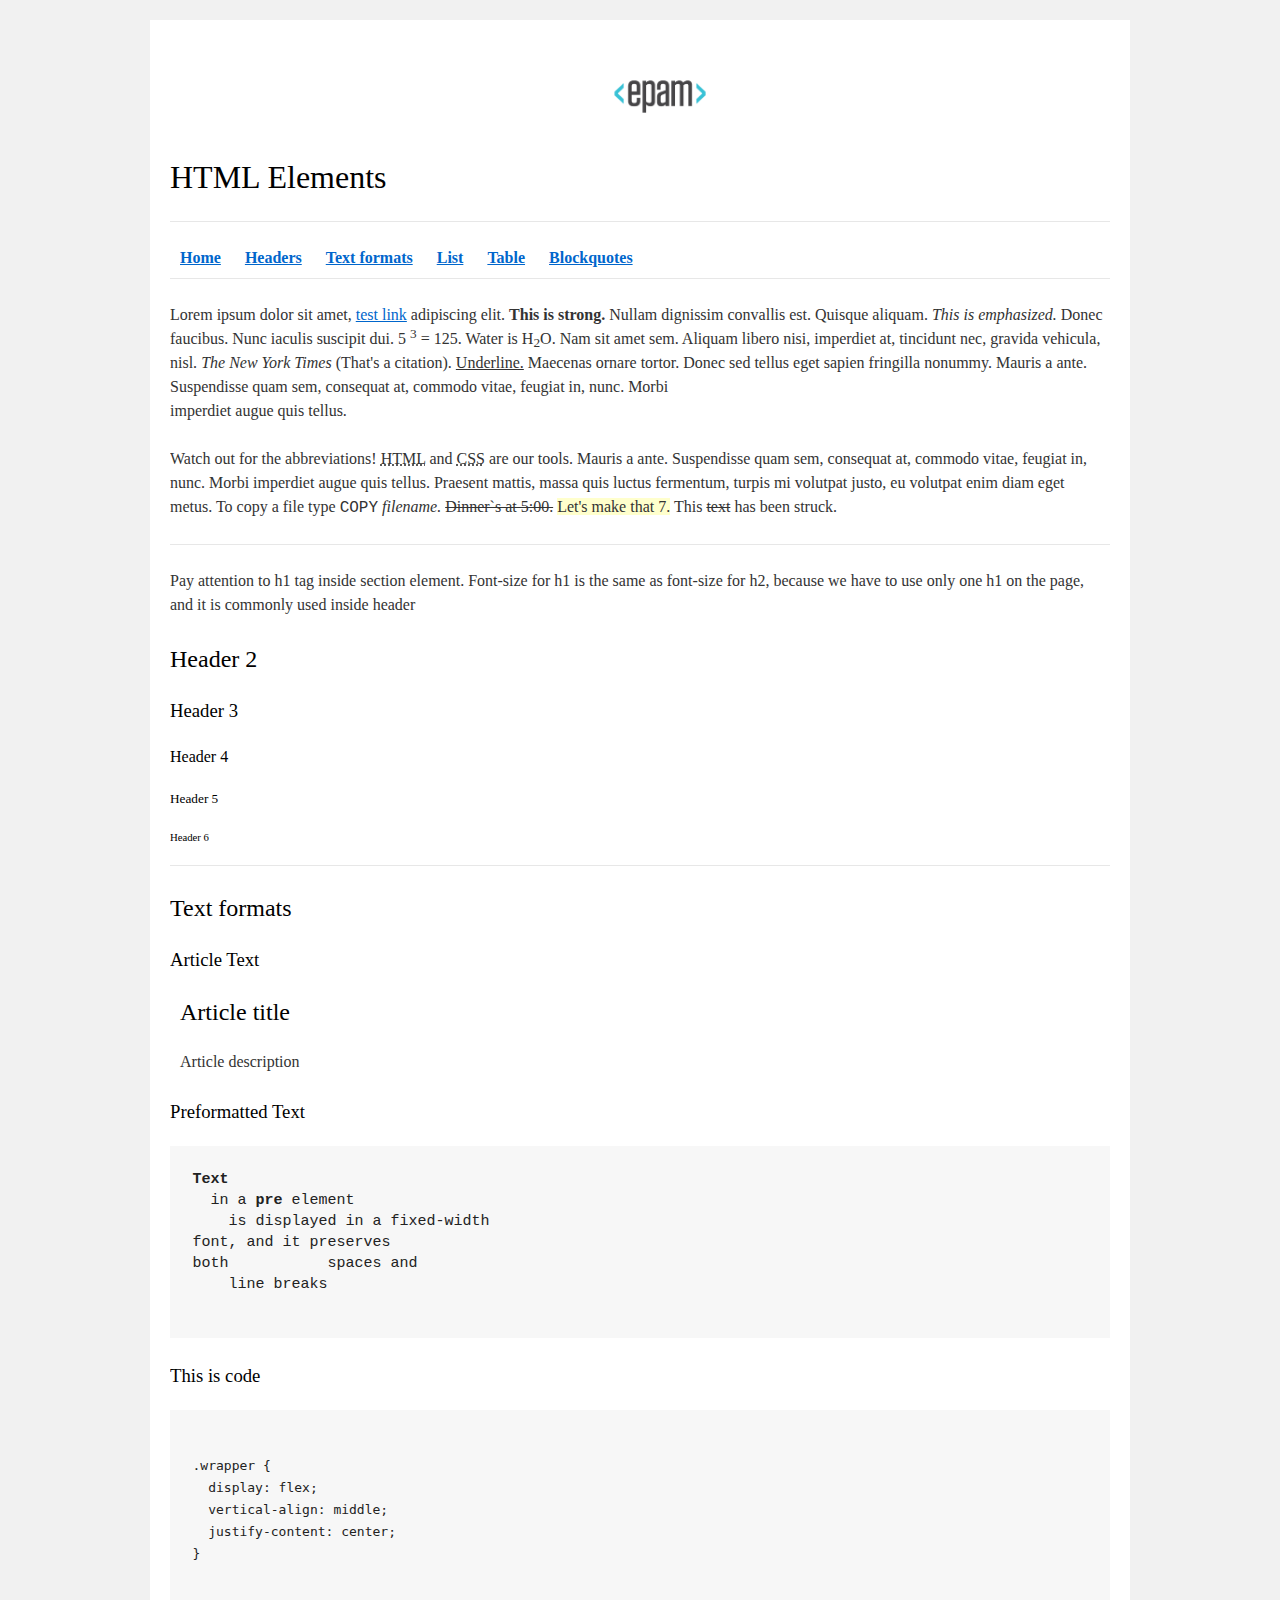
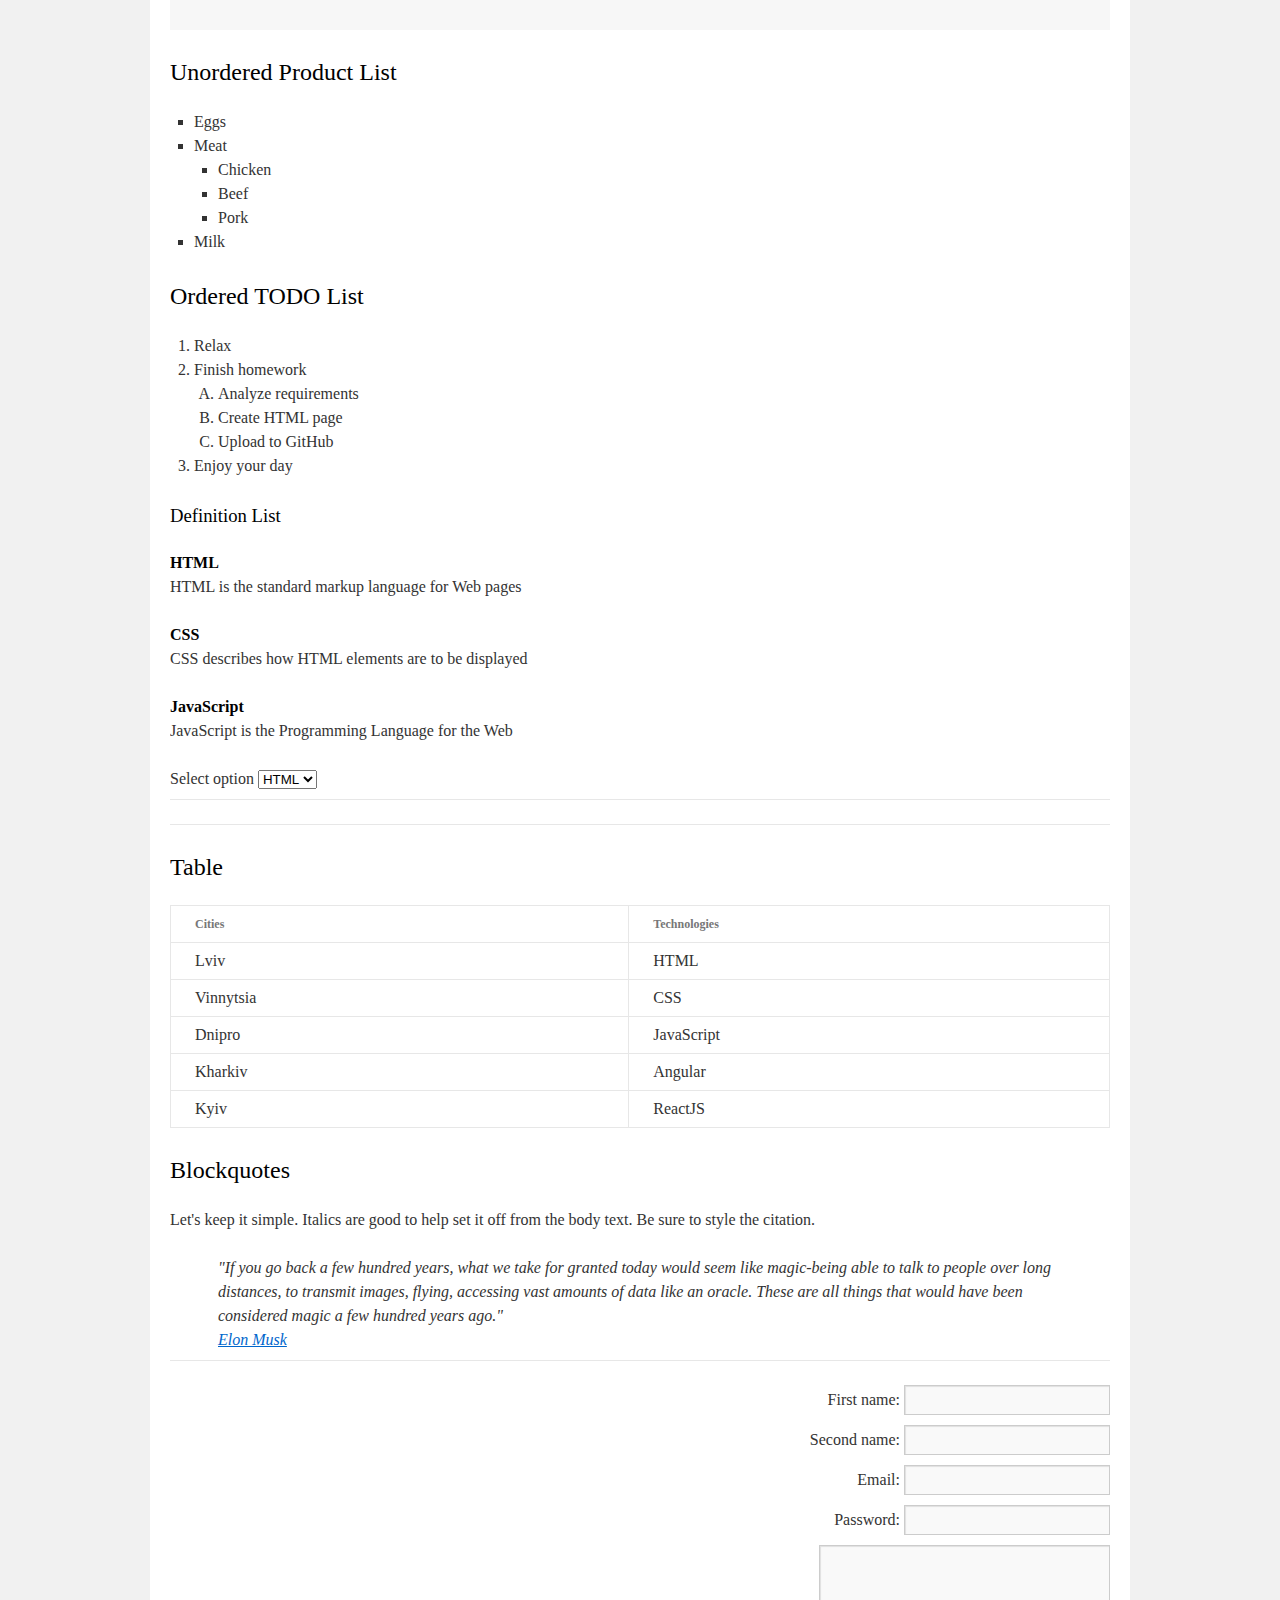
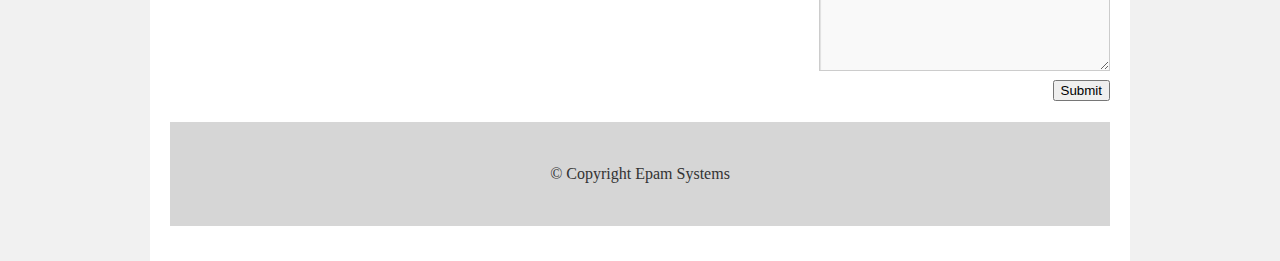
<file: FL11_HW1/homework/index.html>
<!DOCTYPE html>
<html lang="en">

<head>
  <meta charset="UTF-8">
  <title>HTML Basics</title>
  <link rel="stylesheet" href="style.css">
</head>

<body>
  <div id="wrapper">
    <div id="main">
      <div id="container">
        <div id="content" role="main">
          <!-- TODO: Content goes here -->
          <header>
            <img src="logo.png" alt="epam">
            <h1>HTML Elements</h1>
            <hr>
            <nav>
              <a href="#home"><b>Home</b></a>
              <a href="#headers"><b>Headers</b></a>
              <a href="#text"><b>Text formats</b></a>
              <a href="#list"><b>List</b></a>
              <a href="#table"><b>Table</b></a>
              <a href="#blockquotes"><b>Blockquotes</b></a>
            </nav>
            <hr>
          </header>

          <main id="home">
            <p>Lorem ipsum dolor sit amet, <a href="#">test link</a> adipiscing elit. <strong>This is strong.</strong> Nullam dignissim convallis est. Quisque aliquam. <em>This is emphasized.</em> Donec faucibus. Nunc iaculis suscipit dui. 5 <sup>3</sup> = 125. Water is H<sub>2</sub>O. Nam sit amet sem. Aliquam libero nisi, imperdiet at, tincidunt nec, gravida vehicula, nisl. <cite>The New York Times</cite> (That's a citation). <u>Underline.</u> Maecenas ornare tortor. Donec sed tellus eget sapien fringilla nonummy. Mauris a ante. Suspendisse quam sem, consequat at, commodo vitae, feugiat in, nunc. Morbi<br> imperdiet augue quis tellus.</p>
            <p>Watch out for the abbreviations! <abbr title="Hyper Text Markup Language">HTML</abbr> and <abbr title="Cascading Style Sheets">CSS</abbr> are our tools. Mauris a ante. Suspendisse quam sem, consequat at, commodo vitae, feugiat in, nunc. Morbi imperdiet augue quis tellus. Praesent mattis, massa quis luctus fermentum, turpis mi volutpat justo, eu volutpat enim diam eget metus. To copy a file type <samp>COPY</samp> <i>filename.</i> <del>Dinner`s at 5:00.</del> <ins>Let's make that 7.</ins> This <del>text</del> has been struck.</p>
            <hr>
            <section id="headers">
              <p>Pay attention to h1 tag inside section element. Font-size for h1 is the same as font-size for h2, because we have to use only one h1 on the page, and it is commonly used inside header</p>
              <h2>Header 2</h2>
              <h3>Header 3</h3>
              <h4>Header 4</h4>
              <h5>Header 5</h5>
              <h6>Header 6</h6>
            </section>
            <hr>
            <section id="text">
              <h2>Text formats</h2>
              <h3>Article Text</h3>
                <article>
                  <header>
                    <h2>Article title</h2>
                  </header>
                  <p>Article description</p>
                </article>
              <h3>Preformatted Text</h3>
              <pre>
<b>Text</b>
  in a <b>pre</b> element
    is displayed in a fixed-width
font, and it preserves
both           spaces and
    line breaks
              </pre>
              <h3>This is code</h3>
              <pre>
                <code>
.wrapper {
  display: flex;
  vertical-align: middle;
  justify-content: center;
}
                </code>
              </pre>
            </section>
            <section id="list">
              <h2>Unordered Product List</h2>
              <ul>
                <li>Eggs</li>
                <li>Meat
                  <ul>
                    <li>Chicken</li>
                    <li>Beef</li>
                    <li>Pork</li>
                  </ul>
                </li>
                <li>Milk</li>
              </ul>
              <h2>Ordered TODO List</h2>
              <ol>
                <li>Relax</li>
                <li>Finish homework
                  <ol>
                    <li>Analyze requirements</li>
                    <li>Create HTML page</li>
                    <li>Upload to GitHub</li>
                  </ol>
                </li>
                <li>Enjoy your day</li>
              </ol>
              <h3>Definition List</h3>
              <dl>
                <dt>HTML</dt>
                  <dd>HTML is the standard markup language for Web pages</dd>
                <dt>CSS</dt>
                  <dd>CSS describes how HTML elements are to be displayed</dd>
                <dt>JavaScript</dt>
                  <dd>JavaScript is the Programming Language for the Web</dd>
              </dl>
              Select option
              <select>
                <option>HTML</option>
                <option>CSS</option>
                <option>JS</option>
              </select>
            </section>
            <hr>
            <hr>
            <section id="table">
              <h2>Table</h2>
              <table>
                <thead>
                  <tr>
                    <th>Cities</th>
                    <th>Technologies</th>
                  </tr>
                </thead>
                <tbody>
                  <tr>
                    <td>Lviv</td>
                    <td>HTML</td>
                  </tr>
                  <tr>
                    <td>Vinnytsia</td>
                    <td>CSS</td>
                  </tr>
                  <tr>
                    <td>Dnipro</td>
                    <td>JavaScript</td>
                  </tr>
                  <tr>
                    <td>Kharkiv</td>
                    <td>Angular</td>
                  </tr>
                  <tr>
                    <td>Kyiv</td>
                    <td>ReactJS</td>
                  </tr>
                </tbody>
              </table>
            </section>
            <section id="blockquotes">
              <h2>Blockquotes</h2>
              <p>Let's keep it simple. Italics are good to help set it off from the body text. Be sure to style the citation.</p>
              <blockquote>"If you go back a few hundred years, what we take for granted today would seem like magic-being able to talk to people over long distances, to transmit images, flying, accessing vast amounts of data like an oracle. These are all things that would have been considered magic a few hundred years ago."<br>
                <a href="https://ru.wikipedia.org/wiki/%D0%9C%D0%B0%D1%81%D0%BA,_%D0%98%D0%BB%D0%BE%D0%BD">Elon Musk</a>
              </blockquote>
            </section>
            <hr>
            <form>
              <fieldset>
                <label for="first-name">First name:</label>
                <input type="text" name="first-name" id="first-name">
              </fieldset>
              <fieldset>
                <label for="second-name">Second name:</label>
                <input type="text" name="second-name" id="second-name">
              </fieldset>
              <fieldset>
                <label for="email">Email:</label>
                <input type="email" name="email" id="email">
              </fieldset>
              <fieldset>
                <label for="password">Password:</label>
                <input type="password" name="password" id="password">
              </fieldset>
              <fieldset>
                <textarea name="comment" cols="30" rows="5"></textarea>
              </fieldset>
              <fieldset>
                <button type="submit">Submit</button>
              </fieldset>
            </form>
          </main>

          <footer>
            &copy; Copyright Epam Systems
          </footer>
        </div>
      </div>
    </div>
  </div>
</body>

</html>
</file>
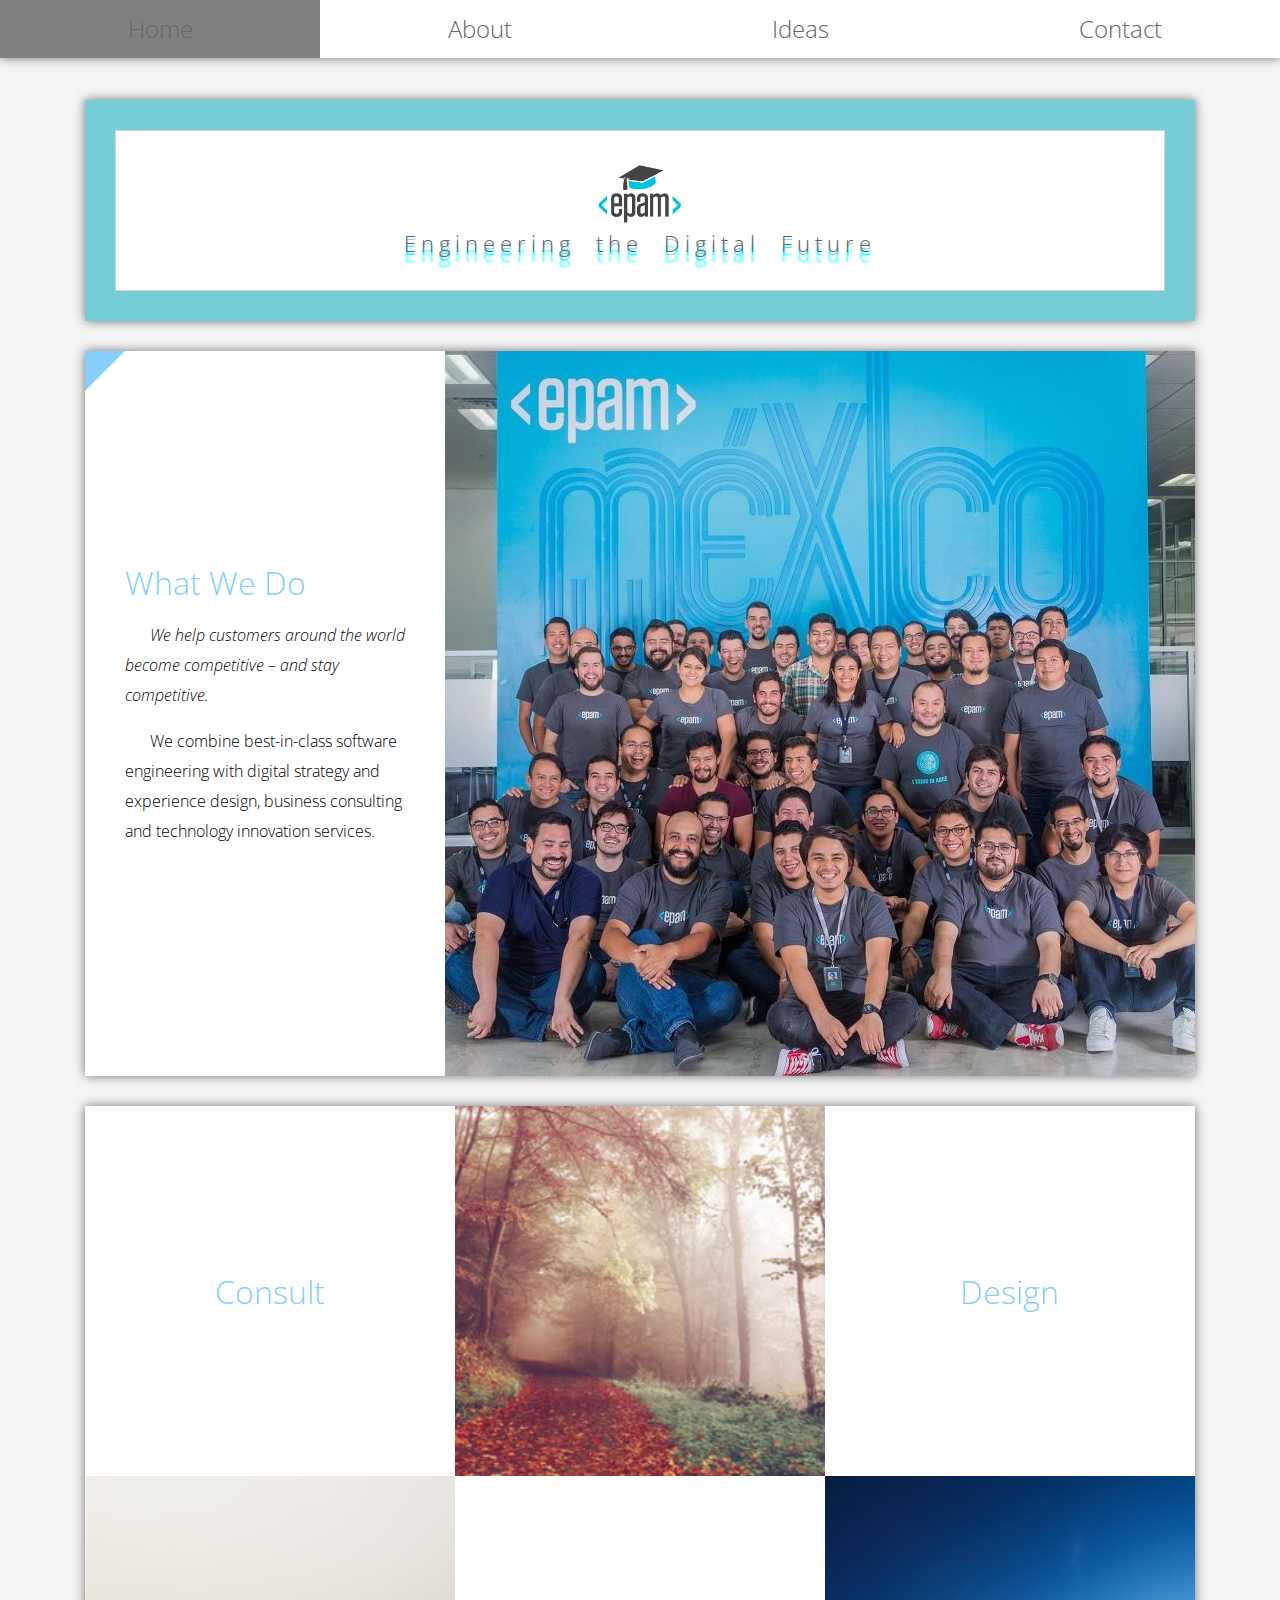
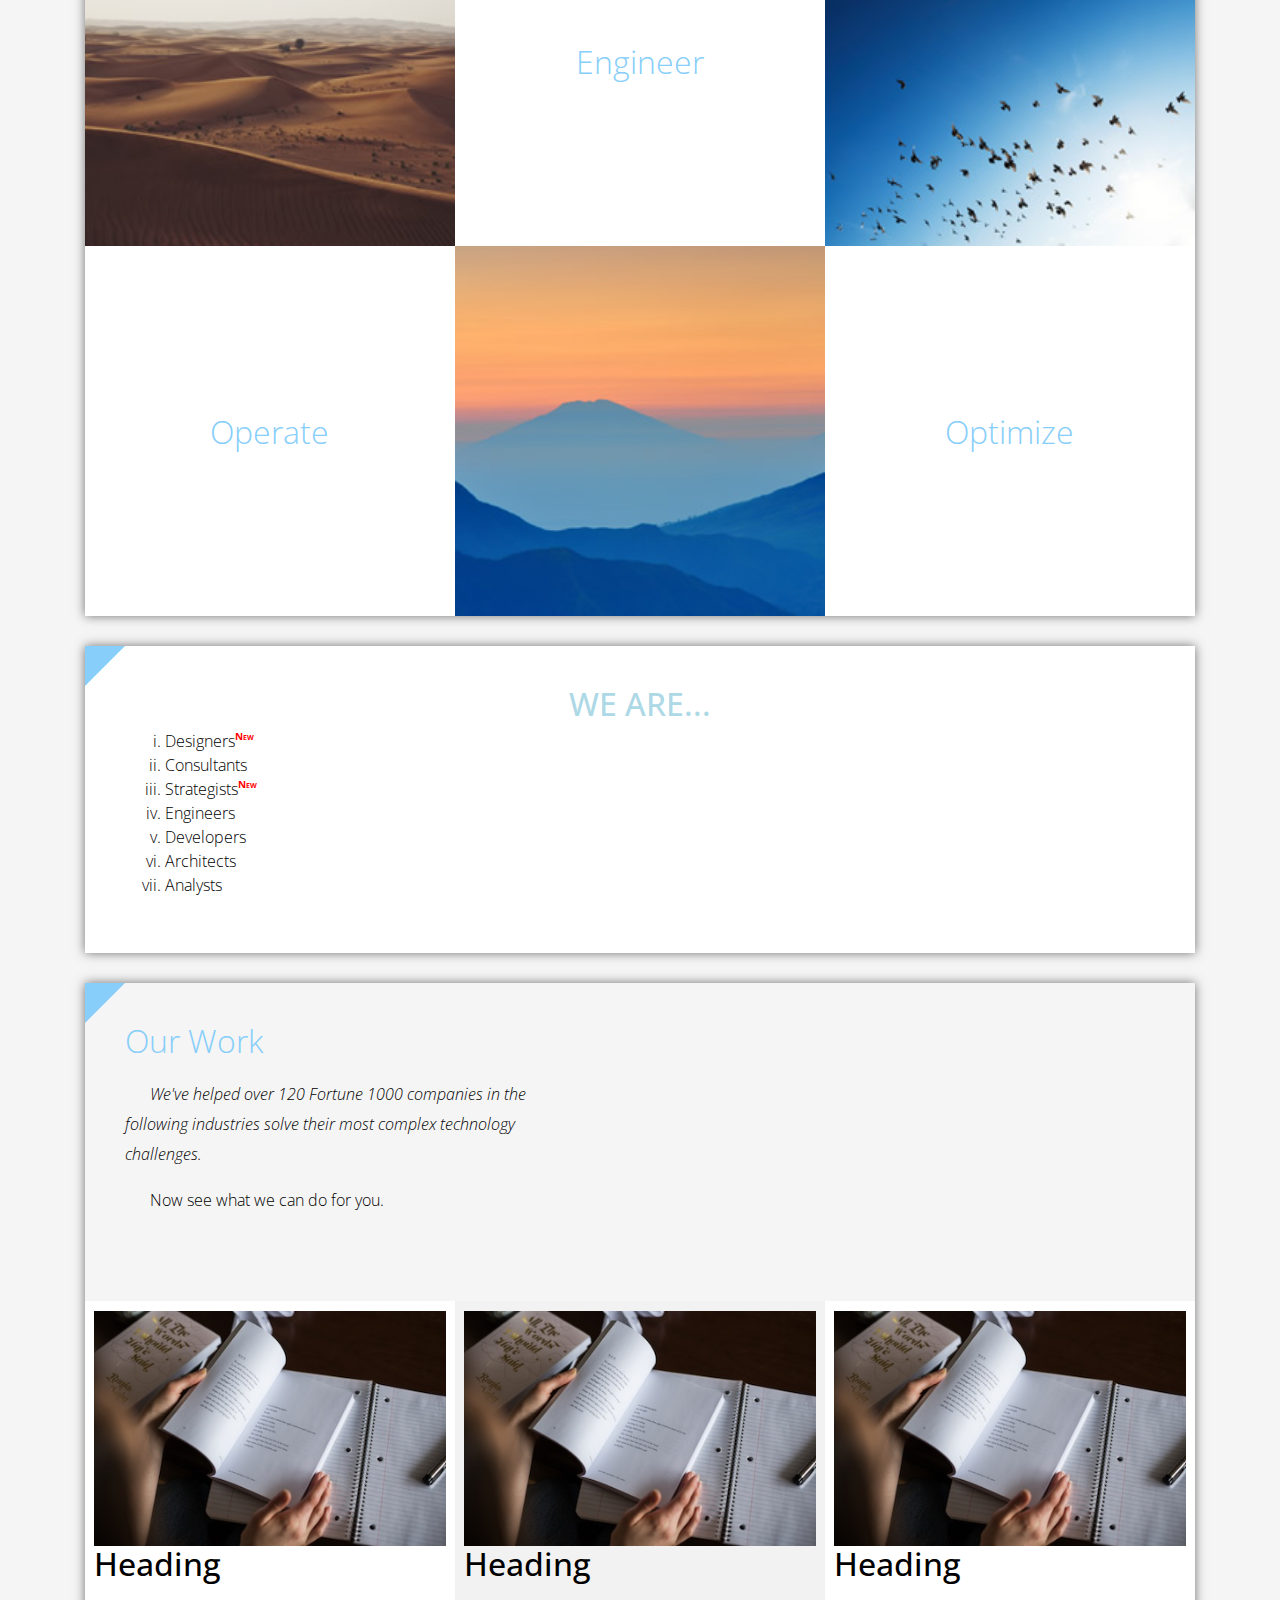
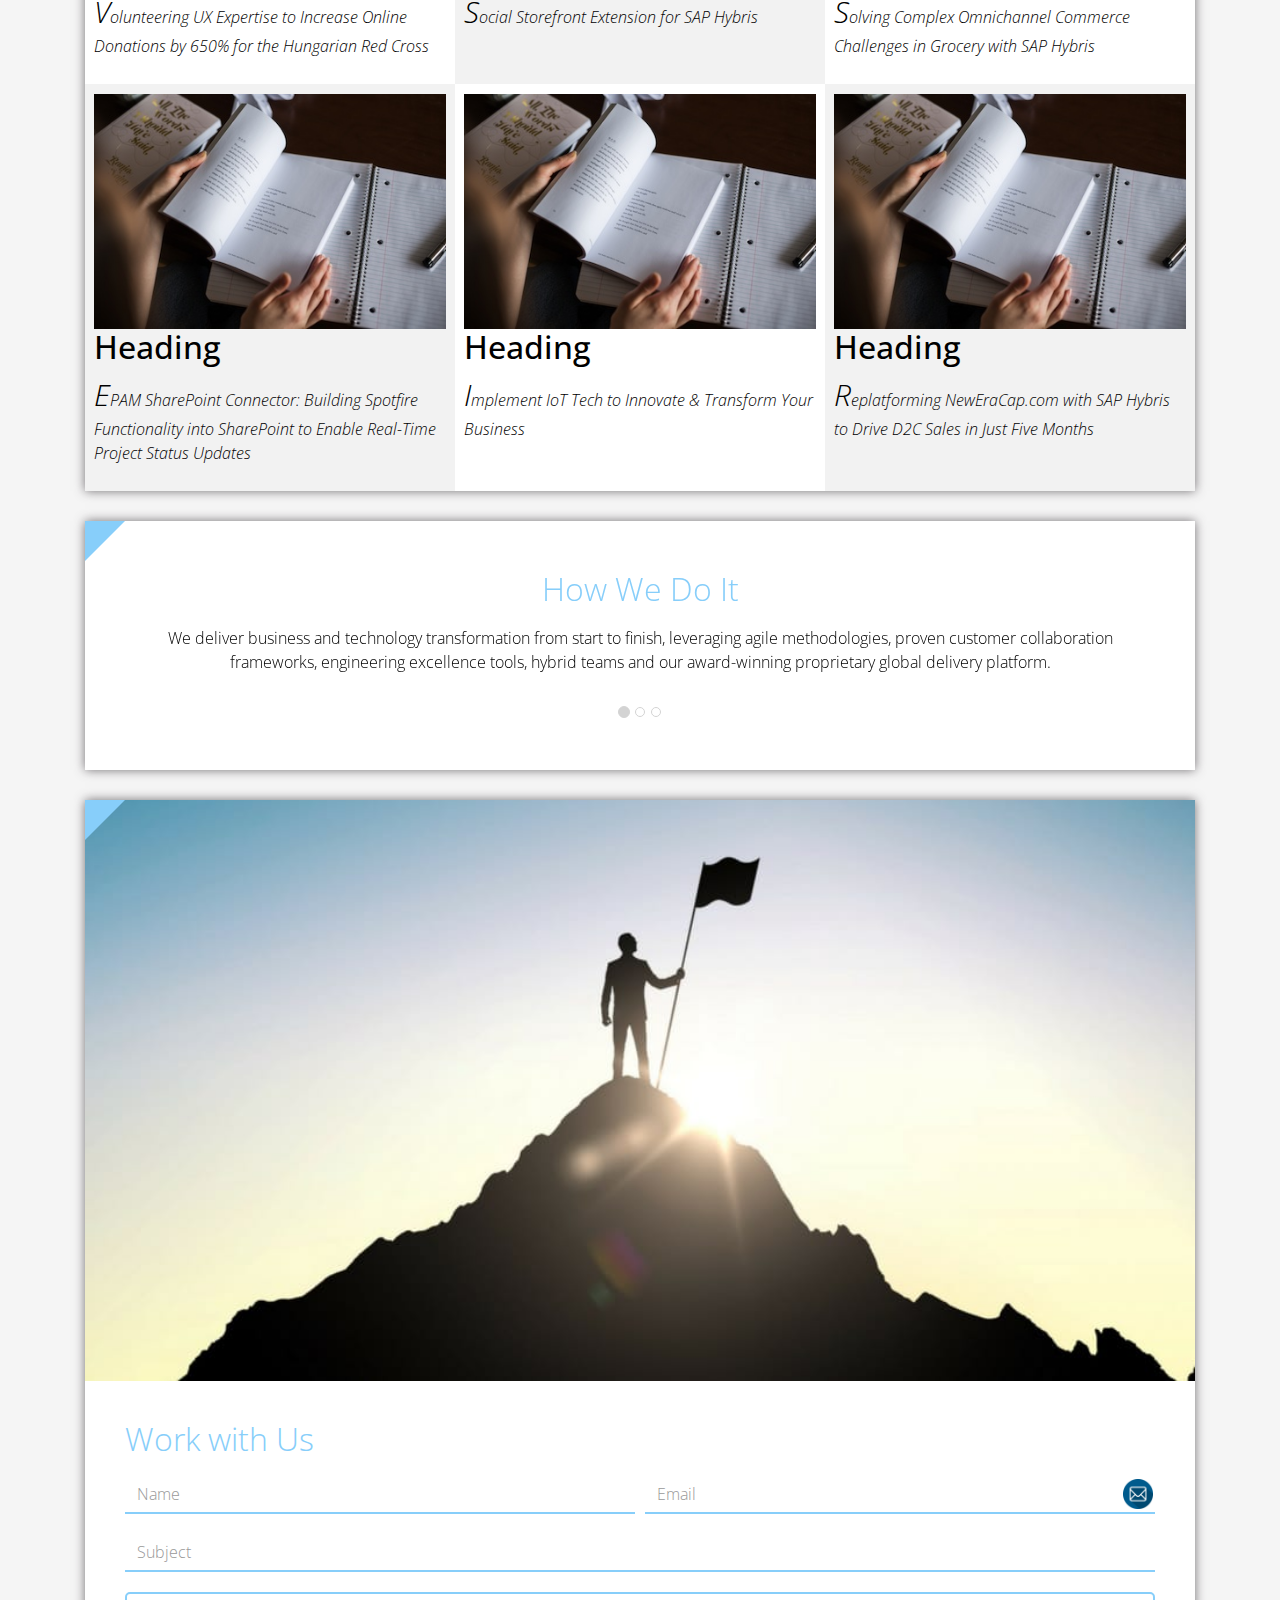
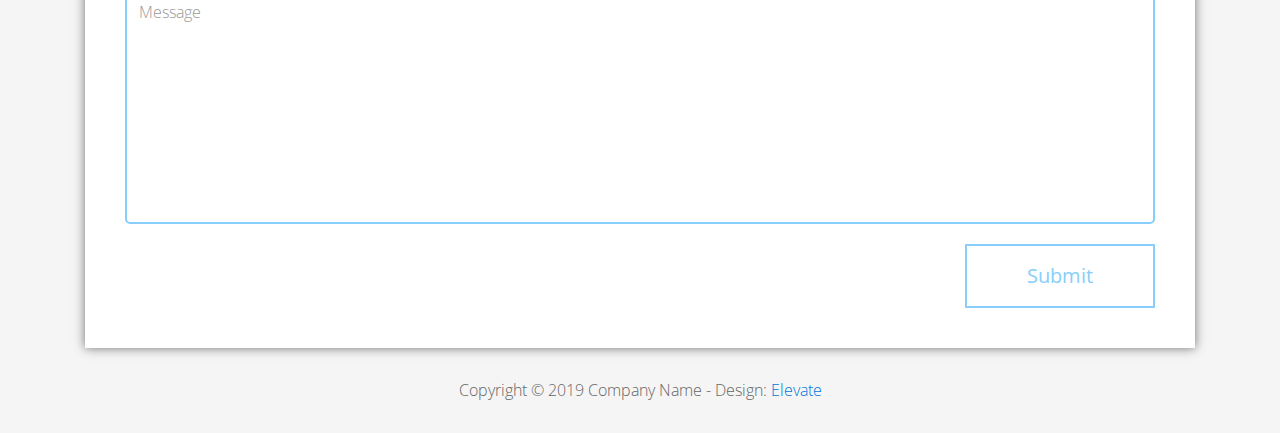
<file: FL11_HW2/homework/index.html>
<!DOCTYPE html>
<html lang="en">
<head>
  <meta charset="utf-8">
  <meta http-equiv="X-UA-Compatible" content="IE=edge">
  <meta name="viewport" content="width=device-width, initial-scale=1">

  <title>CSS Basics HW</title>

  <!-- load stylesheets -->
  <link rel="stylesheet" href="http://fonts.googleapis.com/css?family=Open+Sans:300,400">
  <!-- Google web font "Open Sans" -->
  <link rel="stylesheet" href="css/bootstrap.min.css">
  <!-- Bootstrap style -->
  <link rel="stylesheet" href="css/general.css">
  <link rel="stylesheet" href="css/style.css">
  <!-- Templatemo style -->
</head>

<body>
<div class="container">

  <div class="tm-sidebar">
    <nav class="tm-main-nav">
      <ul>
        <li class="tm-nav-item"><a href="#home" class="tm-nav-item-link">Home</a></li>
        <li class="tm-nav-item"><a href="#about" class="tm-nav-item-link">About</a></li>
        <li class="tm-nav-item"><a href="#ideas" class="tm-nav-item-link">Ideas</a></li>
        <li class="tm-nav-item"><a href="#contact" class="tm-nav-item-link">Contact</a></li>
      </ul>
    </nav>
  </div>

  <div class="tm-main-content">

    <div id="home" class="tm-content-box tm-content-header margin-b-10">
      <div class="tm-banner">
        <div class="tm-banner-inner">
          <img src="img/epam_logo.png" width="100" alt="">
          <p class="tm-banner-text">Engineering the Digital Future</p>
        </div>
      </div>
    </div>

    <section>
      <div class="tm-content-box flex-2-col">

        <div class="padding-medium flex-item tm-team-description-container flex-item">
          <h2 class="tm-section-title">What We Do</h2>
          <p class="tm-section-description">We help customers around the world become competitive – and stay competitive.</p>
          <p class="tm-section-description"> We combine best-in-class software engineering with digital strategy and experience design, business consulting and technology innovation services.</p>
        </div>
        <div class="flex-item tm-team-img">
          <img src="img/epam-mexico.jpg" alt="epam-mexico">
        </div>

      </div>

      <div id="about" class="tm-content-box">

        <ul class="boxes gallery-container">
          <li class="box box-bg">
            <h2 class="tm-section-title tm-section-title-box tm-box-bg-title">Consult</h2>
          </li>
          <li class="box">
            <a href="img/idea-large-01.jpg">
              <img src="img/idea-01.jpg" alt="Image" class="img-fluid thumbnail box-img">
            </a>
          </li>
          <li class="box box-bg">
            <h2 class="tm-section-title tm-section-title-box tm-box-bg-title">Design</h2>
          </li>
          <li class="box">
            <a href="img/idea-large-02.jpg">
              <img src="img/idea-02.jpg" alt="Image" class="img-fluid thumbnail box-img">
            </a>
          </li>
          <li class="box box-bg">
            <h2 class="tm-section-title tm-section-title-box tm-box-bg-title">Engineer</h2>
          </li>
          <li class="box">
            <a href="img/idea-large-03.jpg">
              <img src="img/idea-03.jpg" alt="Image" class="img-fluid thumbnail box-img">
            </a>
          </li>
          <li class="box box-bg">
            <h2 class="tm-section-title tm-section-title-box tm-box-bg-title">Operate</h2>
          </li>
          <li class="box">
            <a href="img/idea-large-04.jpg">
              <img src="img/idea-04.jpg" alt="Image" class="img-fluid thumbnail box-img">
            </a>
          </li>
          <li class="box box-bg">
            <h2 class="tm-section-title tm-section-title-box tm-box-bg-title">Optimize</h2>
          </li>
        </ul>

      </div>

    </section>

    <!-- slider -->
    <section class="heading tm-content-box">
      <div class="padding-medium">
        <h2> WE ARE...</h2>
        <ol>
          <li><a href="index.html" class="text">Designers</a></li>
          <li><a href="index.html">Consultants</a></li>
          <li><a href="#" class="text">Strategists</a></li>
          <li><a href="#">Engineers</a></li>
          <li><a href="#">Developers</a></li>
          <li><a href="#">Architects</a></li>
          <li><a href="#">Analysts</a></li>
        </ol>
      </div>
    </section>

    <section class="blocks">
      <div class="padding-medium flex-item tm-team-description-container">
        <h2 class="tm-section-title">Our Work</h2>
        <p class="tm-section-description">We've helped over 120 Fortune 1000 companies in the following industries solve their most complex technology challenges. </p>
        <p class="tm-section-description"> Now see what we can do for you.</p>
      </div>
      <div class="tm-content-box flex-2-col">
      </div>
      <div  class="tm-content-box">
        <ul class="boxes gallery-container">
          <li class="box box-work">
            <img src="img/study.jpeg" alt="Image" class="img-fluid">
            <div>
              <h2>Heading</h2>
              <p>Volunteering UX Expertise to Increase Online Donations by 650% for the Hungarian Red Cross</p>
            </div>
          </li>
          <li class="box box-work">
            <img src="img/study.jpeg" alt="Image" class="img-fluid">
            <div>
              <h2>Heading</h2>
              <p>Social Storefront Extension for SAP Hybris</p>
            </div>
          </li>
          <li class="box box-work">
            <img src="img/study.jpeg" alt="Image" class="img-fluid">
            <div>
              <h2>Heading</h2>
              <p>Solving Complex Omnichannel Commerce Challenges in Grocery with SAP Hybris</p>
            </div>
          </li>
          <li class="box box-work">
            <img src="img/study.jpeg" alt="Image" class="img-fluid">
            <div>
              <h2>Heading</h2>
              <p>EPAM SharePoint Connector: Building Spotfire Functionality into SharePoint to Enable Real-Time Project Status Updates</p>
            </div>
          </li>
          <li class="box box-work">
            <img src="img/study.jpeg" alt="Image" class="img-fluid">
            <div>
              <h2>Heading</h2>
              <p>Implement IoT Tech to Innovate &amp; Transform Your Business</p>
            </div>
          </li>
          <li class="box box-work">
            <img src="img/study.jpeg" alt="Image" class="img-fluid">
            <div>
              <h2>Heading</h2>
              <p>Replatforming NewEraCap.com with SAP Hybris to Drive D2C Sales in Just Five Months</p>
            </div>
          </li>
        </ul>

      </div>
    </section>

    <section id="ideas">
      <div id="tmCarousel" class="carousel slide tm-content-box" data-ride="carousel">

        <ol class="carousel-indicators">
          <li data-target="#tmCarousel" data-slide-to="0" class="active"></li>
          <li data-target="#tmCarousel" data-slide-to="1" class=""></li>
          <li data-target="#tmCarousel" data-slide-to="2" class=""></li>
        </ol>

        <div class="carousel-inner" role="listbox">

          <div class="carousel-item active">
            <div class="carousel-content">
              <div class="flex-item">
                <h2 class="tm-section-title">How We Do It</h2>
                <p class="tm-section-description carousel-description">We deliver business and technology transformation from start to finish, leveraging agile methodologies, proven customer collaboration frameworks, engineering excellence tools, hybrid teams and our award-winning proprietary global delivery platform.</p>
              </div>
            </div>
          </div>

          <div class="carousel-item">
            <div class="carousel-content">
              <div class="flex-item">
                <h2 class="tm-section-title">Our Clients</h2>
                <p class="tm-section-description carousel-description">Lorem ipsum dolor sit amet,
                  consectetur adipiscing elit. Quisque vel nisi pharetra nibh varius pharetra ac
                  sagittis nisi. Etiam pharetra vestibulum hendrerit. Pellentesque interdum metus
                  sed massa rutrum.</p>
              </div>
            </div>
          </div>

          <div class="carousel-item">
            <div class="carousel-content">
              <div class="flex-item">
                <h2 class="tm-section-title">Our Projects</h2>
                <p class="tm-section-description carousel-description">Donec ex libero, fringilla
                  vitae purus sit amet, rhoncus pharetra lorem. Pellentesque id sem id lacus
                  ultricies vehicula. Aliquam rutrum mi non. Pellentesque interdum metus sed massa
                  rutrum.</p>
              </div>
            </div>
          </div>

        </div>

      </div>
    </section>

    <section class="tm-content-box">
      <img src="img/contact-us.jpg" alt="Contact image" class="img-fluid img-contact-us">

      <div id="contact" class="padding-medium">
        <h2 class="tm-section-title">Work with Us</h2>
        <form action="#contact" method="get" class="contact-form">

          <div class="form-group col-xs-12 col-sm-12 col-md-6 col-lg-6 form-group-2-col-left">
            <input type="text" id="contact_name" name="contact_name" class="form-control"
                   placeholder="Name" required/>
          </div>
          <div class="form-group col-xs-12 col-sm-12 col-md-6 col-lg-6 form-group-2-col-right mandatory-field">
            <input type="email" id="contact_email" name="contact_email" class="form-control"
                   placeholder="Email" required/>
          </div>
          <div class="form-group">
            <input type="text" id="contact_subject" name="contact_subject" class="form-control"
                   placeholder="Subject" required/>
          </div>
          <div class="form-group">
            <textarea id="contact_message" name="contact_message" class="form-control" rows="9"
                      placeholder="Message" required></textarea>
          </div>

          <button type="submit" class="btn btn-primary submit-btn">Submit</button>

        </form>
      </div>
    </section>

    <footer class="tm-footer">
      <p class="text-xs-center">Copyright &copy; 2019 Company Name

        - Design: <a rel="nofollow" href="//www.templatemo.com/tm-481-elevate"
                     target="_parent">Elevate</a></p>
    </footer>

  </div>

</div>

</body>
</html>
</file>
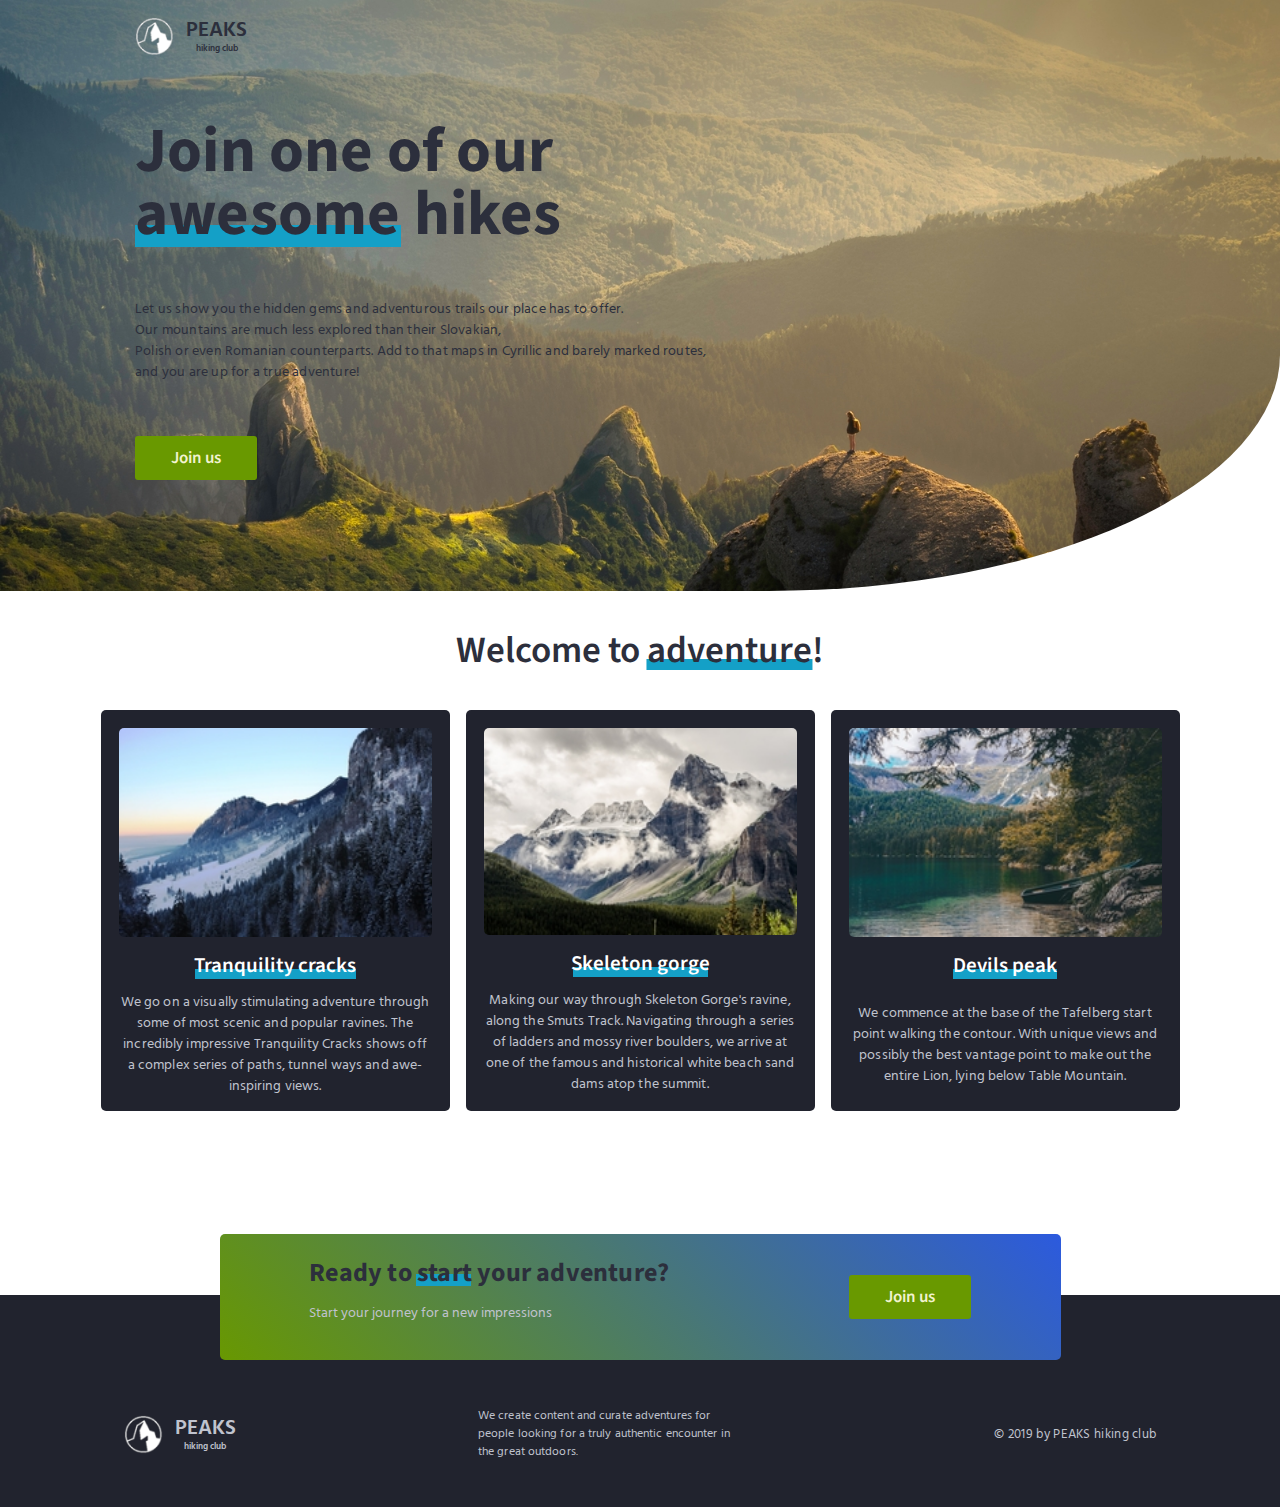
<file: FL11_HW3/homework/index.html>
<!DOCTYPE html>
<html lang="en">

  <head>
    <meta charset="UTF-8">
    <meta name="viewport" content="width=device-width, initial-scale=1.0">
    <meta http-equiv="X-UA-Compatible" content="ie=edge">
    <link href="https://fonts.googleapis.com/css?family=Hind:400,600%7CSource+Sans+Pro:400,600,700%7CFresca" rel="stylesheet"/>

    <!-- Styles should be switched here: -->

    <link rel="stylesheet" href="scss/style1.css">
    <!-- <link rel="stylesheet" href="css/style2.css"> -->

    <title>PEAKS hiking club</title>
  </head>

  <body>
    <header class="header">
      <div class="header-wrap">
        <div class="landing-logo">
          <img src="img/m-logo.png" alt="logo" />
          <p>PEAKS<span>hiking club</span></p>
        </div>
        <p class="header_heading">
          Join one of our awesome hikes
        </p>
        <p class="header_text">
          Let us show you the hidden gems and adventurous trails our place has to offer.
          Our mountains are much less explored than their Slovakian,
          Polish or even Romanian counterparts. Add to that maps in Cyrillic and barely marked routes,
          and you are up for a true adventure!
        </p>
        <button class="header_button">Join us</button>
      </div>
    </header>
    <main class="section">
      <p class="section_text">
        Welcome to adventure!
      </p>
      <div class="section_card_wrap">
        <div class="section_card">
          <img class="section_card_img"
               src="img/m-1.jpg"
               alt="experts"/>
          <p class="section_card_heading">
            Tranquility cracks
            <span class="section_card_underline"></span>
          </p>
          <p class="section_card_text">
            We go on a visually stimulating adventure through some of most scenic and popular ravines.
            The incredibly impressive Tranquility Cracks shows off a complex series of paths, tunnel ways and awe-inspiring views.
          </p>
        </div>
        <div class="section_card">
          <img class="section_card_img"
               src="img/m-2.jpg"
               alt="content formats"/>
          <p class="section_card_heading">
            Skeleton gorge
            <span class="section_card_underline"></span>
          </p>
          <p class="section_card_text">
            Making our way through Skeleton Gorge's ravine, along the Smuts Track.
            Navigating through a series of ladders and mossy river boulders, we arrive at one of the famous and historical white beach sand dams atop the summit.
          </p>
        </div>
        <div class="section_card">
          <img class="section_card_img"
               src="img/m-3.jpg"
               alt="certificate"/>
          <p class="section_card_heading">
            Devils peak
            <span class="section_card_underline"></span>
          </p>
          <p class="section_card_text">
            We commence at the base of the Tafelberg start point walking the contour.
            With unique views and possibly the best vantage point to make out the entire Lion, lying below Table Mountain.
          </p>
        </div>
      </div>
      <div class="section_banner">
        <div class="section_banner_text_wrap">
          <p class="section_banner_heading">
            Ready to start your adventure?
          </p>
          <p class="section_banner_text">
            Start your journey for a new impressions
          </p>
        </div>
        <button class="section_banner_button">Join us</button>
      </div>
    </main>
    <footer class="footer">
      <div class="footer-wrap">
        <div class="footer_logo landing-logo">
          <img src="img/m-logo.png" alt="logo" />
          <p>PEAKS<span>hiking club</span></p>
        </div>
        <p class="footer_text">
          We create content  and curate adventures for  people looking for a truly authentic encounter in the great outdoors.
        </p>
        <span class="footer-cr">
          &copy; 2019 by PEAKS hiking club
        </span>
      </div>
    </footer>
  </body>

</html>
</file>
<file: FL11_HW1/homework/style.css>
html,body,div,span,applet,object,iframe,h1,h2,h3,h4,h5,h6,p,blockquote,pre,a,abbr,acronym,address,big,cite,code,del,dfn,em,font,img,ins,kbd,q,s,samp,small,strike,strong,sub,sup,tt,var,b,u,i,center,dl,dt,dd,ol,ul,li,fieldset,form,label,legend,table,caption,tbody,tfoot,thead,tr,th,td{background:transparent;border:0;margin:0;padding:0;vertical-align:baseline}body{line-height:1}h1,h2,h3,h4,h5,h6{clear:both;font-weight:normal}ol,ul{list-style:none}blockquote{quotes:none}blockquote:before,blockquote:after{content:'';content:none}del{text-decoration:line-through}table{border-collapse:collapse;border-spacing:0}a img{border:0}#container{float:left;margin:0 -240px 0 0;width:100%}#primary,#secondary{float:right;overflow:hidden;width:220px}#secondary{clear:right}#footer{clear:both;width:100%}.one-column #content{margin:0 auto;width:640px}.single-attachment #content{margin:0 auto;width:900px}body,input,textarea,.page-title span,.pingback a.url{font-family:Georgia,"Bitstream Charter",serif}h3#comments-title,h3#reply-title,#access .menu,#access div.menu ul,#cancel-comment-reply-link,.form-allowed-tags,#site-info,#site-title,#wp-calendar,.comment-meta,.comment-body tr th,.comment-body thead th,.entry-content label,.entry-content tr th,.entry-content thead th,.entry-meta,.entry-title,.entry-utility,#respond label,.navigation,.page-title,.pingback p,.reply,.widget-title,.wp-caption-text{font-family:"Helvetica Neue",Arial,Helvetica,"Nimbus Sans L",sans-serif}input[type="submit"]{font-family:"Helvetica Neue",Arial,Helvetica,"Nimbus Sans L",sans-serif}pre{font-family:"Courier 10 Pitch",Courier,monospace}code{font-family:Monaco,Consolas,"Andale Mono","DejaVu Sans Mono",monospace}#access .menu-header,div.menu,#colophon,#branding,#main,#wrapper{margin:0 auto;width:940px}#wrapper{background:#fff;margin-top:20px;padding:0 20px}#footer-widget-area{overflow:hidden}#footer-widget-area .widget-area{float:left;margin-right:20px;width:220px}#footer-widget-area #fourth{margin-right:0}#site-info{float:left;font-size:14px;font-weight:bold;width:700px}#site-generator{float:right;width:220px}body{background:#f1f1f1}body,input,textarea{color:#666;font-size:12px;line-height:18px}hr{background-color:#e7e7e7;border:0;clear:both;height:1px;margin-bottom:18px}p{margin-bottom:18px}ul{list-style:square;margin:0 0 18px 1.5em}ol{list-style:decimal;margin:0 0 18px 1.5em}ol ol{list-style:upper-alpha}ol ol ol{list-style:lower-roman}ol ol ol ol{list-style:lower-alpha}ul ul,ol ol,ul ol,ol ul{margin-bottom:0}dl{margin:0 0 24px 0}dt{font-weight:bold}dd{margin-bottom:18px}strong{font-weight:bold}cite,em,i{font-style:italic}big{font-size:131.25%}ins{background:#ffc;text-decoration:none}blockquote{font-style:italic;padding:0 3em}blockquote cite,blockquote em,blockquote i{font-style:normal}pre{background:#f7f7f7;color:#222;line-height:18px;margin-bottom:18px;overflow:auto;padding:1.5em}abbr,acronym{cursor:help}sup,sub{height:0;line-height:1;position:relative;vertical-align:baseline}sup{bottom:1ex}sub{top:.5ex}small{font-size:smaller}input{margin-bottom:10px}input[type="text"],input[type="password"],input[type="email"],input[type="url"],input[type="number"],textarea{background:#f9f9f9;border:1px solid #ccc;box-shadow:inset 1px 1px 1px rgba(0,0,0,0.1);-moz-box-shadow:inset 1px 1px 1px rgba(0,0,0,0.1);-webkit-box-shadow:inset 1px 1px 1px rgba(0,0,0,0.1);padding:2px}a:link{color:#06c}a:visited{color:#743399}a:active,a:hover{color:#ff4b33}.screen-reader-text{clip:rect(1px,1px,1px,1px);overflow:hidden;position:absolute !important;height:1px;width:1px}#header{padding:30px 0 0 0}#site-title{float:left;font-size:30px;line-height:36px;margin:0 0 18px 0;width:700px}#site-title a{color:#000;font-weight:bold;text-decoration:none}#site-description{color:#000;clear:right;float:right;font-style:italic;margin:15px 0 18px 0;opacity:.65;width:220px}#branding img{border-top:4px solid #000;border-bottom:1px solid #000;display:block;float:left}#access{background:#000;display:block;float:left;margin:0 auto;width:940px}#access .menu-header,div.menu{font-size:13px;margin-left:12px;width:928px}#access .menu-header ul,div.menu ul{list-style:none;margin:0}#access .menu-header li,div.menu li{float:left;position:relative}#access a{color:#aaa;display:block;line-height:38px;padding:0 10px;text-decoration:none}#access ul ul{box-shadow:0 3px 3px rgba(0,0,0,0.2);-moz-box-shadow:0 3px 3px rgba(0,0,0,0.2);-webkit-box-shadow:0 3px 3px rgba(0,0,0,0.2);display:none;position:absolute;top:38px;left:0;float:left;width:180px;z-index:99999}#access ul ul li{min-width:180px}#access ul ul ul{left:100%;top:0}#access ul ul a{background:#333;line-height:1em;padding:10px;width:160px;height:auto}#access li:hover>a,#access ul ul:hover>a{background:#333;color:#fff}#access ul li:hover>ul{display:block}#access ul li.current_page_item>a,#access ul li.current_page_ancestor>a,#access ul li.current-menu-ancestor>a,#access ul li.current-menu-item>a,#access ul li.current-menu-parent>a{color:#fff}* html #access ul li.current_page_item a,* html #access ul li.current_page_ancestor a,* html #access ul li.current-menu-ancestor a,* html #access ul li.current-menu-item a,* html #access ul li.current-menu-parent a,* html #access ul li a:hover{color:#fff}#main{clear:both;overflow:hidden;padding:40px 0 0 0}#content{margin-bottom:36px}#content,#content input,#content textarea{color:#333;font-size:16px;line-height:24px}#content p,#content ul,#content ol,#content dd,#content pre,#content hr{margin-bottom:24px}#content ul ul,#content ol ol,#content ul ol,#content ol ul{margin-bottom:0}#content pre,#content kbd,#content tt,#content var{font-size:15px;line-height:21px}#content code{font-size:13px}#content dt,#content th{color:#000}#content h1,#content h2,#content h3,#content h4,#content h5,#content h6{color:#000;line-height:1.5em;margin:0 0 20px 0}#content table{border:1px solid #e7e7e7;margin:0 -1px 24px 0;text-align:left;width:100%}#content tr th,#content thead th{color:#777;font-size:12px;font-weight:bold;line-height:18px;padding:9px 24px;border-right:1px solid #e7e7e7}#content tr td{border-top:1px solid #e7e7e7;padding:6px 24px;border-right:1px solid #e7e7e7}#content tr.odd td{background:#f2f7fc}.hentry{margin:0 0 48px 0}.home .sticky{background:#f2f7fc;border-top:4px solid #000;margin-left:-20px;margin-right:-20px;padding:18px 20px}.single .hentry{margin:0 0 36px 0}.page-title{color:#000;font-size:14px;font-weight:bold;margin:0 0 36px 0}.page-title span{color:#333;font-size:16px;font-style:italic;font-weight:normal}.page-title a:link,.page-title a:visited{color:#777;text-decoration:none}.page-title a:active,.page-title a:hover{color:#ff4b33}#content .entry-title{color:#000;font-size:21px;font-weight:bold;line-height:1.3em;margin-bottom:0}.entry-title a:link,.entry-title a:visited{color:#000;text-decoration:none}.entry-title a:active,.entry-title a:hover{color:#ff4b33}.entry-meta{color:#777;font-size:12px}.entry-meta abbr,.entry-utility abbr{border:0}.entry-meta abbr:hover,.entry-utility abbr:hover{border-bottom:1px dotted #666}.single-author .by-author{position:absolute !important;clip:rect(1px 1px 1px 1px);clip:rect(1px,1px,1px,1px)}.entry-content,.entry-summary{clear:both;padding:12px 0 0 0}.entry-content .more-link{white-space:nowrap}#content .entry-summary p:last-child{margin-bottom:12px}.entry-content fieldset{border:1px solid #e7e7e7;margin:0 0 24px 0;padding:24px}.entry-content fieldset legend{background:#fff;color:#000;font-weight:bold;padding:0 24px}.entry-content input{margin:0 0 24px 0}.entry-content input.file,.entry-content input.button{margin-right:24px}.entry-content label{color:#777;font-size:12px}.entry-content select{margin:0 0 24px 0}.entry-content sup,.entry-content sub{font-size:10px}.entry-content blockquote.left{float:left;margin-left:0;margin-right:24px;text-align:right;width:33%}.entry-content blockquote.right{float:right;margin-left:24px;margin-right:0;text-align:left;width:33%}.page-link{clear:both;color:#000;font-weight:bold;line-height:48px;word-spacing:.5em}.page-link a:link,.page-link a:visited{background:#f1f1f1;color:#333;font-weight:normal;padding:.5em .75em;text-decoration:none}.home .sticky .page-link a{background:#d9e8f7}.page-link a:active,.page-link a:hover{color:#ff4b33}body.page .edit-link{clear:both;display:block}#entry-author-info{background:#f2f7fc;border-top:4px solid #000;clear:both;font-size:14px;line-height:20px;margin:24px 0;overflow:hidden;padding:18px 20px}#entry-author-info #author-avatar{background:#fff;border:1px solid #e7e7e7;float:left;height:60px;margin:0 -104px 0 0;padding:11px}#entry-author-info #author-description{float:left;margin:0 0 0 104px}#entry-author-info h2{color:#000;font-size:100%;font-weight:bold;margin-bottom:0}.entry-utility{clear:both;color:#777;font-size:12px;line-height:18px}.entry-meta a,.entry-utility a{color:#777}.entry-meta a:hover,.entry-utility a:hover{color:#ff4b33}#content .video-player{padding:0}.format-standard .wp-video,.format-standard .wp-audio-shortcode,.format-audio .wp-audio-shortcode,.format-standard .video-player{margin-bottom:24px}.home #content .format-aside p,.home #content .category-asides p{font-size:14px;line-height:20px;margin-bottom:10px;margin-top:0}.format-gallery .size-thumbnail img,.category-gallery .size-thumbnail img{border:10px solid #f1f1f1;margin-bottom:0}.format-gallery .gallery-thumb,.category-gallery .gallery-thumb{float:left;margin-right:20px;margin-top:-4px}.home #content .format-gallery .entry-utility,.home #content .category-gallery .entry-utility{padding-top:4px}.attachment .entry-content .entry-caption{font-size:140%;margin-top:24px}.attachment .entry-content .nav-previous a:before{content:'\2190\00a0'}.attachment .entry-content .nav-next a:after{content:'\00a0\2192'}#content img.size-auto,#content img.size-full,#content img.size-large,#content img.size-medium,#content .entry-attachment img,#content .widget-container img{max-width:100%;height:auto}#ie8 #content img.size-auto,#ie8 #content img.size-full,#ie8 #content img.size-large,#ie8 #content img.size-medium,#ie8 #content .entry-attachment img{width:auto}.alignleft,img.alignleft{display:inline;float:left;margin-right:24px;margin-top:4px}.alignright,img.alignright{display:inline;float:right;margin-left:24px;margin-top:4px}.aligncenter,img.aligncenter{clear:both;display:block;margin-left:auto;margin-right:auto}img.alignleft,img.alignright,img.aligncenter{margin-bottom:12px}.wp-caption{background:#f1f1f1;line-height:18px;margin-bottom:20px;max-width:100%;padding:4px;text-align:center}.wp-caption img{margin:5px 5px 0;max-width:622px}.wp-caption p.wp-caption-text{color:#777;font-size:12px;margin:5px}.wp-smiley{margin:0}.gallery{margin:0 auto 18px}.gallery .gallery-item{float:left;margin-top:0;text-align:center}.gallery-columns-1 .gallery-item{width:100%}.gallery-columns-2 .gallery-item{width:50%}.gallery-columns-3 .gallery-item{width:33%}.gallery-columns-4 .gallery-item{width:25%}.gallery-columns-5 .gallery-item{width:20%}.gallery-columns-6 .gallery-item{width:16%}.gallery-columns-7 .gallery-item{width:14%}.gallery-columns-8 .gallery-item{width:12%}.gallery-columns-9 .gallery-item{width:11%}.gallery-columns-1 img{max-width:620px}.gallery-columns-2 img{max-width:288px}.gallery-columns-3 img{max-width:177px}.gallery-columns-4 img{max-width:122px}.gallery-columns-5 img{max-width:88px}.gallery-columns-6 img{max-width:66px}.gallery-columns-7 img{max-width:50px}.gallery-columns-8 img{max-width:39px}.gallery-columns-9 img{max-width:29px}.gallery-item img{height:auto}.gallery-columns-2 .attachment-medium{max-width:92%;height:auto}.gallery-columns-4 .attachment-thumbnail{max-width:84%;height:auto}.gallery .gallery-caption{color:#777;font-size:12px;margin:0 0 12px}.gallery dl{margin:0}.gallery img{border:10px solid #f1f1f1}.gallery br+br{display:none}#content .entry-attachment img{display:block;margin:0 auto}.navigation{color:#777;font-size:12px;line-height:18px;overflow:hidden}.navigation a:link,.navigation a:visited{color:#777;text-decoration:none}.navigation a:active,.navigation a:hover{color:#ff4b33}.nav-previous{float:left;width:50%}.nav-next{float:right;text-align:right;width:50%}#nav-above{margin:0 0 18px 0}#nav-above{display:none}.paged #nav-above,.single #nav-above{display:block}#nav-below{margin:-18px 0 0 0}#comments{clear:both}#comments .navigation{padding:0 0 18px 0}h3#comments-title,h3#reply-title{color:#000;font-size:20px;font-weight:bold;margin-bottom:0}h3#comments-title{padding:24px 0}.commentlist{list-style:none;margin:0}.commentlist li.comment{border-bottom:1px solid #e7e7e7;line-height:24px;margin:0 0 24px 0;padding:0 0 0 56px;position:relative}.commentlist li:last-child{border-bottom:0;margin-bottom:0}#comments .comment-body ul,#comments .comment-body ol{margin-bottom:18px}#comments .comment-body p:last-child{margin-bottom:6px}#comments .comment-body blockquote p:last-child{margin-bottom:24px}.commentlist ol{list-style:decimal}.commentlist .avatar{position:absolute;top:4px;left:0}.comment-author cite{color:#000;font-style:normal;font-weight:bold}.comment-author .says{font-style:italic}.comment-meta{font-size:12px;margin:0 0 18px 0}.comment-meta a:link,.comment-meta a:visited{color:#777;text-decoration:none}.comment-meta a:active,.comment-meta a:hover{color:#ff4b33}.commentlist .bypostauthor>div{background:#f2f7fc;border-top:4px solid #000;margin-bottom:10px;padding:10px 0 0 20px}.reply{font-size:12px;padding:0 0 24px 0}.reply a,a.comment-edit-link{color:#777}.reply a:hover,a.comment-edit-link:hover{color:#ff4b33}.commentlist .children{list-style:none;margin:0}.commentlist .children li{border:0;margin:0}.nopassword,.nocomments{display:none}#comments .pingback{border-bottom:1px solid #e7e7e7;margin-bottom:18px;padding-bottom:18px}.commentlist li.comment+li.pingback{margin-top:-6px}#comments .pingback p{color:#777;display:block;font-size:12px;line-height:18px;margin:0}#comments .pingback .url{font-size:13px;font-style:italic}input[type="submit"]{color:#333}form{text-align:right}input{width:200px}#respond{border-top:1px solid #e7e7e7;margin:24px 0;overflow:hidden;position:relative}#respond p{margin:0}#respond .comment-notes{margin-bottom:1em}.form-allowed-tags{line-height:1em}.children #respond{margin:0 48px 0 0}h3#reply-title{margin:18px 0}#comments-list #respond{margin:0 0 18px 0}#comments-list ul #respond{margin:0}#cancel-comment-reply-link{font-size:12px;font-weight:normal;line-height:18px}#respond .required{color:#ff4b33;font-weight:bold}#respond label{color:#777;font-size:12px}#respond input{margin:0 0 9px;width:98%}#respond textarea{width:98%}#respond .form-allowed-tags{color:#777;font-size:12px;line-height:18px}#respond .form-allowed-tags code{font-size:11px}#respond .form-submit{margin:12px 0}#respond .form-submit input{font-size:14px;width:auto}.widget-area ul{list-style:none;margin-left:0}.widget-area ul ul{list-style:square;margin-left:1.3em}.widget-area select{max-width:100%}.widget_search #s{width:60%}.widget_search label{display:none}.widget-container{word-wrap:break-word;-webkit-hyphens:auto;-moz-hyphens:auto;hyphens:auto;margin:0 0 18px 0}.widget-container .wp-caption img{margin:auto}.widget-container.widget_image .wp-caption{width:auto}.widget-container.widget_image .wp-caption img{margin-left:-8px}.widget-title{color:#222;font-size:14px;font-weight:bold}.widget-area a:link,.widget-area a:visited{text-decoration:none}.widget-area a:active,.widget-area a:hover{text-decoration:underline}.widget-area .entry-meta{font-size:11px}#wp_tag_cloud div{line-height:1.6em}#wp-calendar{width:100%}#wp-calendar caption{color:#222;font-size:14px;font-weight:bold;padding-bottom:4px;text-align:left}#wp-calendar thead{font-size:11px}#wp-calendar tbody{color:#aaa}#wp-calendar tbody td{background:#f5f5f5;border:1px solid #fff;padding:3px 0 2px;text-align:center}#wp-calendar tbody .pad{background:0}#wp-calendar tfoot #next{text-align:right}.widget_rss a.rsswidget{color:#000}.widget_rss a.rsswidget:hover{color:#ff4b33}.widget_rss .widget-title img{width:11px;height:11px}#main .widget-area ul{margin-left:0;padding:0 20px 0 0}#main .widget-area ul ul{border:0;margin-left:1.3em;padding:0}#main .widget-container.music-player ul{margin:0}#footer{margin-bottom:20px}#colophon{border-top:4px solid #000;margin-top:-4px;overflow:hidden;padding:18px 0}#site-info{font-weight:bold}#site-info a{color:#000;text-decoration:none}#site-generator{font-style:italic;position:relative}#site-generator a{background:url(images/wordpress.png) center left no-repeat;color:#666;display:inline-block;line-height:16px;padding-left:20px;text-decoration:none}#site-generator a:hover{text-decoration:underline}img#wpstats{display:block;margin:0 auto 10px}pre{-webkit-text-size-adjust:140%}code{-webkit-text-size-adjust:160%}#access,.entry-meta,.entry-utility,.navigation,.widget-area{-webkit-text-size-adjust:120%}#site-description{-webkit-text-size-adjust:none}@media print{body{background:none !important}#wrapper{clear:both !important;display:block !important;float:none !important;position:relative !important}#header{border-bottom:2pt solid #000;padding-bottom:18pt}#colophon{border-top:2pt solid #000}#site-title,#site-description{float:none;line-height:1.4em;margin:0;padding:0}#site-title{font-size:13pt}.entry-content{font-size:14pt;line-height:1.6em}.entry-title{font-size:21pt}#access,#branding img,#respond,.comment-edit-link,.edit-link,.navigation,.page-link,.widget-area{display:none !important}#container,#header,#footer{margin:0;width:100%}#content,.one-column #content{margin:24pt 0 0;width:100%}.wp-caption p{font-size:11pt}#site-info,#site-generator{float:none;width:auto}#colophon{width:auto}img#wpstats{display:none}#site-generator a{margin:0;padding:0}#entry-author-info{border:1px solid #e7e7e7}#main{display:inline}.home .sticky{border:0}}img{width:140px;vertical-align:middle;display:block;margin:0 auto;margin-left:calc(50% - 50px);margin-bottom:20px}nav>a{padding:10px;color:#0279c1}nav>a b:hover{color:#00527a}nav>a:visited{color:#0279c1}article{padding-left:10px}footer{margin-top:20px;padding:40px 20px;text-align:center;background:#3333}
</file>
<file: FL11_HW2/homework/css/general.css>
/* 

please don't edit this styles

*/

h2.tm-section-title {
  color: lightskyblue;
}

a:focus {
  color: #666;
  outline: 0
}

ul {
  padding: 0;
  margin: 0
}

body {
  background-color: #f5f5f5;
  color: #000;
  font-family: 'Open Sans', Helvetica, Arial, sans-serif;
  font-size: 16px;
  font-weight: 300;
  padding-top: 30px;
  overflow-x: hidden
}

section:before {
  position: absolute;
  z-index: 1
}

.box,
.tm-content-box,
.tm-main-nav {
  background-color: #fff
}

.tm-sidebar {
  z-index: 10;
  position: fixed;
  left: 0;
  right: 0;
  top: 0;
  width: 100%;
}

.tm-sidebar ul{
  margin: 0px;
  display: flex;
}

.tm-main-nav {
  font-size: 1.5em;
  text-align: center
}

.tm-nav-item {
  list-style: none;
  width: 100%;
}

.tm-nav-item-link {
  border: 1px solid transparent;
  color: #666;
  display: block;
  padding: 10px;
  width: 100%;
  -webkit-transition: all .3s ease;
  transition: all .3s ease
}

.carousel-indicators li,
.tm-banner-inner {
  border: 1px solid lightgrey
}


.tm-nav-item-link.active,
.tm-nav-item-link:hover {
  color: #666;
  text-decoration: none;
}

.tm-nav-item-link:focus {
  text-decoration: none
}

.tm-banner-text,
.tm-banner-title,
.tm-section-title {
  color: #666;
  font-weight: 300;
  margin: 0
}

.tm-section-title {
  margin-bottom: 20px
}

.tm-section-title-box {
  margin-bottom: 0
}

.tm-banner-title {
  font-size: 3.3em;
  letter-spacing: 2px;
  text-transform: uppercase
}

.tm-main-content {
  padding-top: 70px;
}

.tm-content-box {
  overflow: hidden;
  margin-bottom: 30px
}

.padding-medium {
  padding: 40px
}

.tm-banner {
  padding: 30px
}

.tm-banner-inner {
  padding: 30px 0;
  height: 100%;
  text-align: center;
  display: flex;
  -webkit-box-orient: vertical;
  -webkit-box-direction: normal;
  -webkit-flex-direction: column;
  -ms-flex-direction: column;
  flex-direction: column;
  -webkit-box-align: center;
  -webkit-align-items: center;
  -ms-flex-align: center;
  align-items: center;
  -webkit-box-pack: center;
  -webkit-justify-content: center;
  -ms-flex-pack: center;
  justify-content: center
}

.tm-banner-inner img{
  width: 120px    ;
}

.tm-banner-text {
  font-size: 1.4em
}

.boxes,
.tm-box-bg-title {
  display: -webkit-box;
  display: -webkit-flex;
  display: -ms-flexbox
}

/* .flex-item { */
  /*-webkit-box-flex: 0 1 auto;*/
  /*-webkit-flex: 0 1 auto;*/
  /*-ms-flex: 0 1 auto;*/
  /*flex: 0 1 auto*/
/*}*/

.section-description {
  line-height: 1.8;
  margin-bottom: 25px
}

.section-description:last-child {
  margin-bottom: 0
}

.tm-team-description-container {
  max-width: 500px
}

.tm-team-info {
  display: flex
}

.box {
  list-style: none;
  width: 33.3333%;
  height: auto;
}

.box-bg {
  position: relative
}

.box-img {
  width: 100%;
}

.tm-box-bg-title {
  position: absolute;
  top: 0;
  right: 0;
  bottom: 0;
  left: 0;
  display: flex;
  -webkit-box-align: center;
  -webkit-align-items: center;
  -ms-flex-align: center;
  align-items: center;
  -webkit-box-pack: center;
  -webkit-justify-content: center;
  -ms-flex-pack: center;
  justify-content: center
}

.boxes {
  display: flex;
  -webkit-flex-wrap: wrap;
  -ms-flex-wrap: wrap;
  flex-wrap: wrap
}

.gallery-container a {
  cursor: -webkit-zoom-in;
  cursor: zoom-in
}

.carousel {
  position: relative;
  height: auto;
  padding: 50px 50px 80px;
  text-align: center
}

.carousel-indicators {
  bottom: 30px
}

.carousel-content {
  color: #000;
  display: -webkit-box;
  display: -webkit-flex;
  display: -ms-flexbox;
  display: flex;
  -webkit-box-align: center;
  -webkit-align-items: center;
  -ms-flex-align: center;
  align-items: center
}

.carousel-indicators .active {
  background-color: lightgrey
}

.contact-form {
  overflow: hidden
}

.form-control {
  border-radius: 0;
  font-size: 1em
}

.form-control:focus {
  border-color: lightgrey;
  box-shadow: inset 0 1px 1px rgba(0, 0, 0, .075), 0 0 8px rgba(153, 153, 153, .45)
}

.form-group {
  margin-bottom: 20px
}

.form-group-2-col-left {
  padding-left: 0;
  padding-right: 5px
}

.form-group-2-col-right {
  padding-right: 0;
  padding-left: 5px
}

.mandatory-field:after {
  position: absolute;
  top: 0;
  right: 7px
}

.carousel-inner>.carousel-item>a>img, .carousel-inner>.carousel-item>img, .img-contact-us {
  width: 100%;
}

.tm-footer {
  color: #666;
  padding-bottom: 15px
}
</file>
<file: FL11_HW2/homework/css/style.css>
/*

write your code here

*/

@media screen {

  .tm-box-bg-title:hover {
    background-color: #87cefa;
    color: #fff;
    cursor: default;
    font-weight: bold;
  }

  .tm-sidebar,
  .tm-content-header,
  .flex-2-col,
  #about,
  section.tm-content-box,
  .blocks,
  .carousel {
    box-shadow: 0 0 10px rgba(61, 55, 61, .7);
  }

  .tm-banner {
    background-color: #76cdd7;
  }

  .tm-banner-inner {
    background-color: #fff;
  }

  .tm-banner-text {
    letter-spacing: 5px;
    text-shadow: 0 10px 2px #0ff, 0 3px 0 lightskyblue;
    word-spacing: 10px;
  }

  section::before {
    border-right: 40px solid transparent;
    border-top: 40px solid lightskyblue;
    content: '';
    position: absolute;
  }

  .flex-2-col {
    display: flex;
  }

  .flex-2-col .tm-team-description-container {
    margin: auto;
  }

  .heading h2 {
    color: lightblue;
    text-align: center;
  }

  .heading ol {
    list-style-type: lower-roman;
  }

  .heading a {
    color: black;
    cursor: default;
  }

  .heading a:visited {
    color: #ffb347;
  }

  .heading a:hover {
    border-left: 3px solid #ffb347;
    color: #ffb347;
    font-weight: bold;
    padding: 2px;
    text-decoration: none;
  }

  .text::after {
    color: red;
    content: 'New';
    font-size: 10px;
    font-variant: small-caps;
    font-weight: bold;
    position: absolute;
  }

  .box-work {
    padding: 10px 9px;
  }

  .box-work p {
    font-style: italic;
  }

  .box-work p::first-letter {
    font-size: 30px;
  }

  .box-work:nth-child(even) {
    background-color: #f2f2f2;
  }

  input.form-control {
    border: none;
    border-bottom: 2px solid lightskyblue;
  }

  .form-control:focus {
    background-color: lightskyblue;
    border-radius: 5px;
    color: white;
  }

  .mandatory-field::after {
    background-image: url(../img/email-icon.png);
    background-repeat: no-repeat;
    background-size: 30px;
    content: '';
    height: 30px;
    position: absolute;
    right: 2px;
    top: 3px;
    width: 30px;
  }

  textarea.form-control {
    border: 2px solid lightskyblue;
    border-radius: 5px;
    resize: none;
  }

  .submit-btn {
    background-color: white;
    border: 2px solid lightskyblue;
    border-radius: 0;
    color: lightskyblue;
    float: right;
    font-size: 20px;
    padding: 15px 60px;
  }

  .submit-btn:hover {
    background-color: lightskyblue;
    border: 2px solid lightskyblue;
    color: white;
  }

  .tm-nav-item-link:hover {
    background-color: grey;
  }

  .tm-team-description-container h2 + p {
    font-style: oblique;
    line-height: 30px;
    text-indent: 25px;
  }

  .tm-team-description-container p:nth-of-type(2) {
    line-height: 30px;
    text-indent: 25px;
  }

  .tm-banner-text {
    animation-duration: 4s;
    animation-iteration-count: 10;
    animation-name: rotation;
  }

  @keyframes rotation {

    from {
      transform: rotateY(0deg);
    }

    25% {
      transform: rotateY(180deg);
    }

    50% {
      transform: rotateY(360deg);
    }

    75% {
      transform: rotateY(180deg);
    }

    to {
      transform: rotateY(0deg);
    }

  }

  .tm-banner-text {
    animation: rotation 4s infinite reverse ease-in-out ease-in ease-out;
  }

  @keyframes rotation {

    from {
      transform: rotateY(0deg);
    }

    to {
      transform: rotateY(360deg);
    }

  }

}

@media print {

  .tm-sidebar,
  .tm-team-img,
  #about,
  .gallery-container,
  .carousel-indicators,
  .img-contact-us,
  #contact {
    display: none;
  }

  body,
  .tm-main-content,
  .tm-content-box,
  .tm-banner,
  .padding-medium,
  .heading ol {
    margin: 0;
    padding: 0;
  }

  .tm-team-description-container {
    margin-top: 35px;
    max-width: 100%;
  }

  h2 {
    color: lightskyblue;
    font-weight: lighter;
    text-align: center;
    text-transform: uppercase;
  }

  .tm-section-description {
    text-align: center;
  }

  .heading,
  .active {
    margin-top: 15px;
  }

  .heading ol {
    max-width: 70%;
    text-align: center;
  }

  .heading a {
    color: black;
  }

  .heading li::first-letter {
    color: lightskyblue;
    font-size: 25px;
  }

  .heading li:nth-child(even) {
    margin-bottom: 10px;
    text-align: right;
  }

}
</file>
<file: FL11_HW3/homework/scss/style1.css>
.header .header-wrap .landing-logo, .section_banner, .footer .footer-wrap, .footer .footer-wrap .footer_logo {
  display: flex;
  align-items: center; }

html {
  box-sizing: border-box;
  -moz-box-sizing: border-box;
  -webkit-box-sizing: border-box; }

*, *::before, *::after {
  box-sizing: inherit;
  margin: 0;
  padding: 0; }

body {
  margin: auto;
  padding: 0;
  background: #fff;
  color: #2c2f3c; }

.header {
  background: url("../img/m-h-day.jpg") no-repeat 0 center;
  background-size: cover;
  height: 46.2vw;
  border-bottom-right-radius: 40%; }
  .header .header-wrap {
    margin-left: 135px; }
    .header .header-wrap .landing-logo {
      font-family: "Hind", sans-serif;
      font-weight: 600;
      text-align: center;
      line-height: 1.3;
      padding-top: 5px; }
      .header .header-wrap .landing-logo img {
        width: 39px; }
      .header .header-wrap .landing-logo p {
        font-size: 21px;
        padding: 12px; }
        .header .header-wrap .landing-logo p span {
          display: block;
          font-size: 9px; }
    .header .header-wrap .header_heading {
      font-family: "Source Sans Pro", sans-serif;
      font-weight: bold;
      font-size: 63px;
      margin-top: 52px;
      letter-spacing: 0.2px;
      max-width: 694px;
      line-height: 1; }
      .header .header-wrap .header_heading::after {
        content: "";
        display: block;
        background: #14a0c7;
        height: 22px;
        margin-top: -21px;
        width: 266px; }
    .header .header-wrap .header_text {
      font-family: "Hind", sans-serif;
      font-size: 14px;
      white-space: pre-line;
      line-height: 1.5;
      margin-top: 31px;
      letter-spacing: 0.2px; }
    .header .header-wrap .header_button {
      background: #699900;
      border: none;
      border-radius: 3px;
      color: #f2f3cf;
      font-family: "Source Sans Pro", sans-serif;
      font-weight: 600;
      font-size: 17px;
      padding: 10px 36px;
      margin-top: 53px; }
      .header .header-wrap .header_button:hover {
        background-color: #8ccc00; }

.section_text {
  text-align: center;
  font-family: "Source Sans Pro", sans-serif;
  font-weight: 600;
  font-size: 37px;
  margin-top: 33px; }
  .section_text::after {
    content: "";
    display: block;
    background: #14a0c7;
    height: 11px;
    margin: -18px 0 0 50%;
    width: 166px;
    position: absolute;
    z-index: -1;
    transform: translateX(3.9%); }

.section_card_wrap {
  display: flex;
  justify-content: center;
  margin-top: 33px; }
  .section_card_wrap .section_card {
    background: #21232e;
    margin: 0 8px;
    padding: 18px;
    text-align: center;
    border-radius: 5px;
    max-width: 349px;
    height: 401px; }
    .section_card_wrap .section_card .section_card_img {
      width: 100%;
      border-radius: inherit; }
    .section_card_wrap .section_card .section_card_heading {
      color: white;
      font-family: "Source Sans Pro", sans-serif;
      font-weight: 600;
      font-size: 21px;
      margin-top: 9px; }
    .section_card_wrap .section_card:first-of-type .section_card_underline::after {
      content: "";
      display: block;
      background: #14a0c7;
      height: 10px;
      margin: -11px auto;
      width: 161px; }
    .section_card_wrap .section_card:nth-of-type(2) .section_card_underline::after {
      content: "";
      display: block;
      background: #14a0c7;
      height: 10px;
      margin: -11px auto;
      width: 135px; }
    .section_card_wrap .section_card:last-of-type .section_card_underline::after {
      content: "";
      display: block;
      background: #14a0c7;
      height: 10px;
      margin: -11px auto;
      width: 104px; }
    .section_card_wrap .section_card .section_card_text {
      color: #c0c3ce;
      font-family: "Hind", sans-serif;
      font-size: 14px;
      letter-spacing: 0.1px;
      word-spacing: 0.1px;
      line-height: 1.5; }
    .section_card_wrap .section_card:not(:last-of-type) .section_card_text {
      margin-top: 24px; }
    .section_card_wrap .section_card:last-of-type .section_card_text {
      margin-top: 35px; }

.section_banner {
  justify-content: space-around;
  position: absolute;
  background: linear-gradient(45deg, #689801, #2c5ade);
  border-radius: 5px;
  left: 0;
  right: 0;
  margin: 123px auto;
  width: 841px;
  height: 126px; }
  .section_banner .section_banner_text_wrap {
    line-height: 4;
    margin-top: -32px; }
    .section_banner .section_banner_text_wrap .section_banner_heading {
      font-family: "Source Sans Pro", sans-serif;
      font-weight: bold;
      font-size: 26px;
      letter-spacing: 0.2px; }
      .section_banner .section_banner_text_wrap .section_banner_heading::after {
        content: "";
        display: block;
        background: #14a0c7;
        height: 12px;
        margin: -51px 0 0 107px;
        width: 55px; }
    .section_banner .section_banner_text_wrap .section_banner_text {
      color: #c0c3ce;
      font-family: "Hind", sans-serif;
      font-size: 14px; }
  .section_banner .section_banner_button {
    background: #699900;
    border: none;
    border-radius: 3px;
    color: #f2f3cf;
    font-family: "Source Sans Pro", sans-serif;
    font-weight: 600;
    font-size: 17px;
    padding: 10px 36px; }
    .section_banner .section_banner_button:hover {
      background-color: #8ccc00; }

.footer {
  background-color: #21232e;
  color: #c0c3ce; }
  .footer .footer-wrap {
    justify-content: space-around;
    height: 212px;
    margin-top: 184px;
    padding-top: 66px; }
    .footer .footer-wrap .footer_logo {
      font-family: "Hind", sans-serif;
      font-weight: 600;
      text-align: center;
      line-height: 1.3; }
      .footer .footer-wrap .footer_logo img {
        width: 39px; }
      .footer .footer-wrap .footer_logo p {
        font-size: 21px;
        padding: 12px; }
        .footer .footer-wrap .footer_logo p span {
          display: block;
          font-size: 9px; }
    .footer .footer-wrap .footer_text {
      font-family: "Hind", sans-serif;
      font-size: 12px;
      max-width: 269px;
      line-height: 1.5;
      letter-spacing: 0.1px;
      margin-left: -17px; }
    .footer .footer-wrap .footer-cr {
      font-family: "Hind", sans-serif;
      font-size: 13px;
      letter-spacing: 0.3px; }

/*# sourceMappingURL=style1.css.map */
</file>
